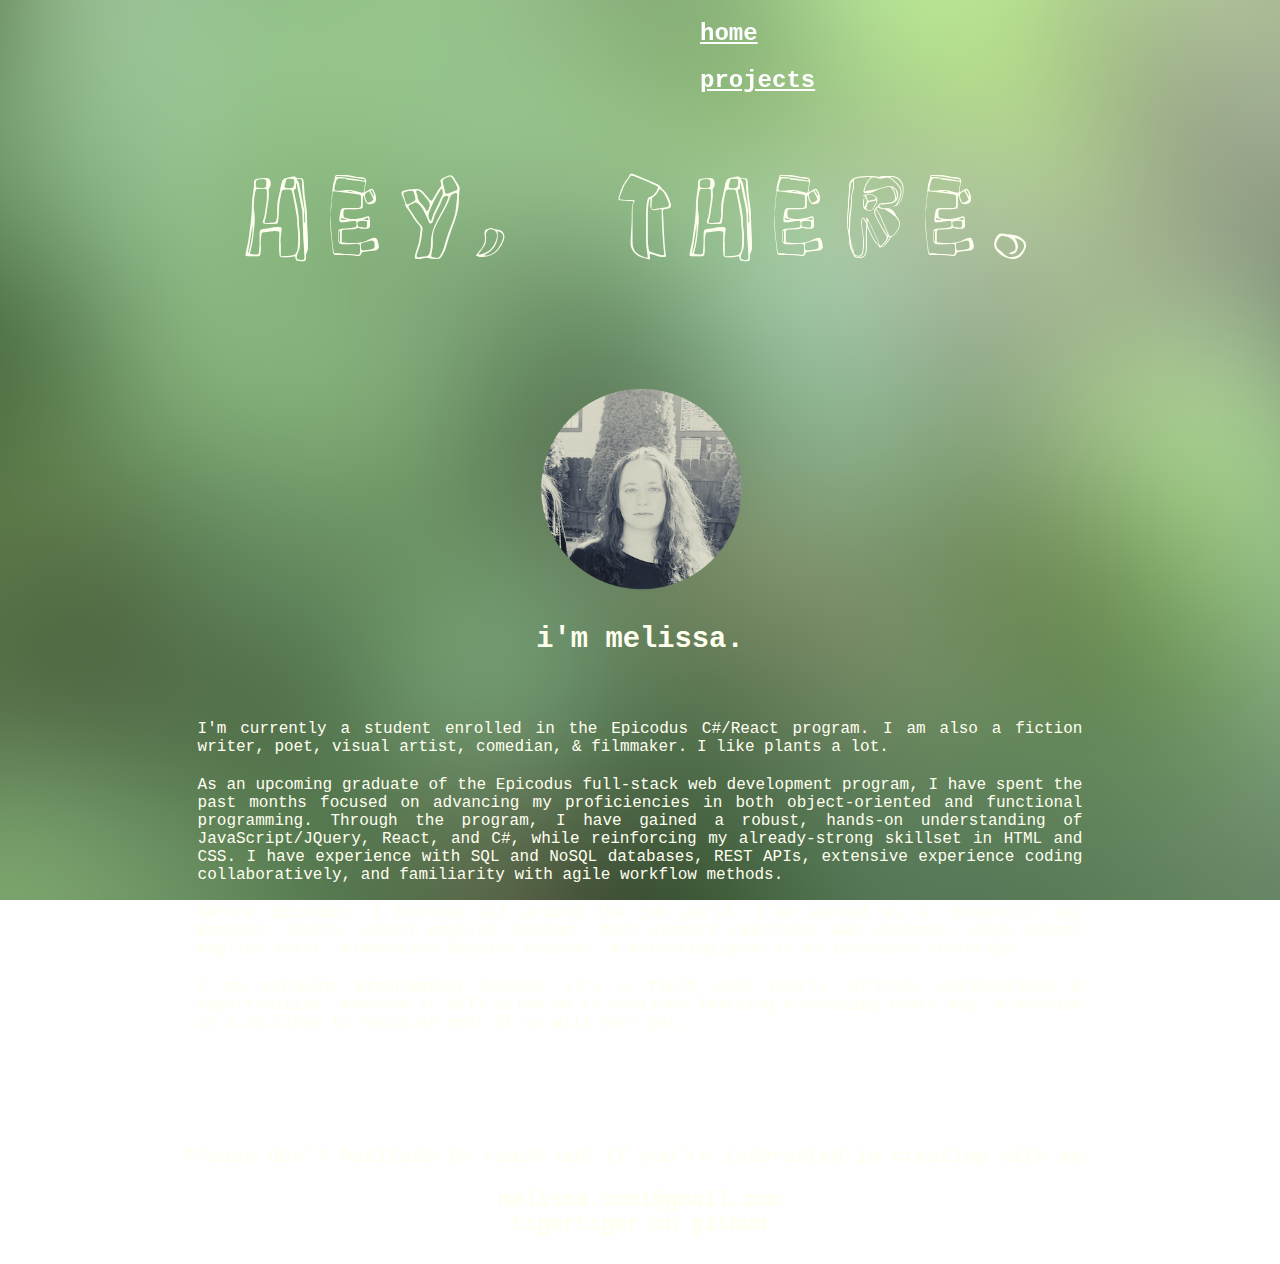
<file: about.html>
<!DOCTYPE html>
<html lang="en-US">

<head>
  <link rel="stylesheet" href="https://cdnjs.cloudflare.com/ajax/libs/animate.css/4.1.1/animate.min.css">
  <link rel="stylesheet" href="https://cdn.jsdelivr.net/npm/bootstrap@4.5.3/dist/css/bootstrap.min.css"
    integrity="sha384-TX8t27EcRE3e/ihU7zmQxVncDAy5uIKz4rEkgIXeMed4M0jlfIDPvg6uqKI2xXr2" crossorigin="anonymous">
  <link rel="stylesheet" href="css/styles.css" type="text/css">
  <title>Portfolio | Melissa Schatz-Miller</title>
  <link rel="shortcut icon" type="img/png" href="img/scmi-icon.png" />
  <meta property="og:image" content="img/melissa-scmi.jpg" />
</head>

<body>
  <div class="nav">
    <div class="navChild"><a href="index.html">Home</a></div>
    <div class="navChild"><a href="projects.html">Projects</a></div>
    <!-- <div class="navChild"><a href="contact.html">Contact</a></div> -->
  </div>
  <div class="container" id="primary">

    <div class="intro">

      <h1>Hey, there.</h1><br />
      <div class="portrait">
        <img title="Melissa Portrait" src="img/melissa-srs.png" onmouseover="this.src='img/melissa-laugh.png'"
          onmouseout="this.src='img/melissa-srs.png'" />
      </div><br />
      <h2>I'm Melissa.</h2>


      <p class="pgraph"><strong></strong> I'm currently a student enrolled in the Epicodus C#/React program. I am also a
        fiction writer, poet, visual artist, comedian, & filmmaker. I like plants a lot.</p>
      <p class="pgraph">As an upcoming graduate of the Epicodus full-stack web development program, I have spent the
        past months focused on advancing my proficiencies in both object-oriented and functional programming. Through
        the program, I have gained a robust, hands-on understanding of JavaScript/JQuery, React, and C#, while
        reinforcing my already-strong skillset in HTML and CSS. I have experience with SQL and NoSQL databases, REST
        APIs, extensive experience coding collaboratively, and familiarity with agile workflow methods.</p>
      <p class="pgraph">Before Epicodus, I bounced all around the job world. I've worked as a: <em>nonprofit ops
          manager, middle school english teacher, tech support rep/fakey web designer, high school english tutor,
          elementary daycare teacher, & marketing goon at an insurance brokerage.</em></p>
      <p class="pgraph">I am pursuing programming because it's a field with nearly infinite applications &
        opportunities, because it will allow me to continue learning & creating every day, & because it’s as close to
        magic as most of us will ever get.</p><br />
    </div>

    <div class="contactIcons">
      <div class="cIcon">
        <a href="https://github.com/tigertiger" target="_blank">
          <img src="img/GitHub-Mark-Light-120px-plus.png" width="50px" alt="GitHub Icon" />
        </a>
      </div>

      <div class="cIcon">
        <a href="https://www.linkedin.com/in/m-schatz-miller/" target="_blank">
          <img src="img/linkedin.png" width="50px" alt="LinkedIn Icon" />
        </a>
      </div>

      <div class="cIcon">
        <a href="mailto:melissa.scmi@gmail.com">
          <img src="img/email-logo.png" width="50px" alt="Email Icon" />
        </a>
      </div>
    </div>
    <div class="intro">
      <p class="pgraphEmph">Please don't hesitate to reach out if you're interested in creating with me.</p>
      <p class="contact"><a href="mailto:melissa.scmi@gmail.com">melissa.scmi@gmail.com</a><br>
        <a href="https://github.com/tigertiger" target="_blank">tigertiger on github</a>
      </p>
    </div>

  </div>
</body>

</html>
</file>
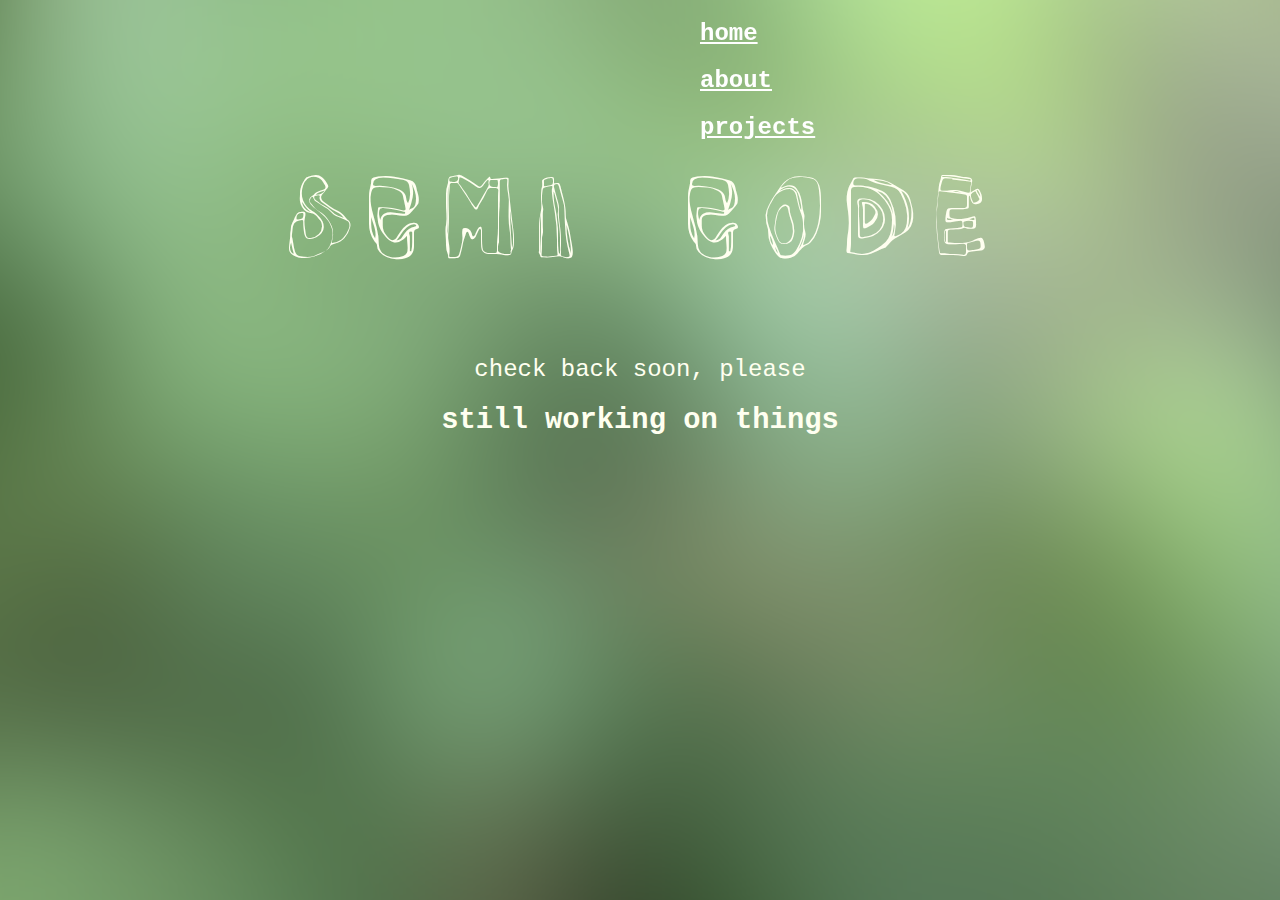
<file: contact.html>
<!DOCTYPE html>
<html lang="en-US">
<head>
  <link rel="stylesheet" href="https://cdnjs.cloudflare.com/ajax/libs/animate.css/4.1.1/animate.min.css">
  <link rel="stylesheet" href="https://cdn.jsdelivr.net/npm/bootstrap@4.5.3/dist/css/bootstrap.min.css" integrity="sha384-TX8t27EcRE3e/ihU7zmQxVncDAy5uIKz4rEkgIXeMed4M0jlfIDPvg6uqKI2xXr2" crossorigin="anonymous">
  <link rel="stylesheet" href="css/styles.css" type="text/css">
  <title>Portfolio | Melissa Schatz-Miller</title>
  <link rel="shortcut icon" type="img/png" href="img/scmi-icon.png"/>
  <meta property="og:image" content="img/melissa-scmi.jpg" />
</head>
<body>
  <div class="nav">
    <div class="navChild"><a href="index.html">Home</a></div>
    <div class="navChild"><a href="about.html">About</a></div>
    <div class="navChild"><a href="projects.html">Projects</a></div>
  </div>
  <div class="container" id="primary">

    <div class="intro">

      <h1>Scmi Code</h1>
      <h3>Check Back Soon, Please</h3>
      <h2>Still Working on Things</h2>

    </div>
  </div>
</body>
</html>
</file>
<file: css/styles.css>
@import url('https://fonts.googleapis.com/css2?family=Rock+3D&display=swap');

body {
  background: url(../img/ladyblur.png) no-repeat center center fixed; 
  -webkit-background-size: cover;
  -moz-background-size: cover;
  -o-background-size: cover;
  background-size: cover;
  background-blend-mode:multiply;
  color: ivory;
  font-family: 'Courier New', Courier, monospace;
}

#homeHeader {
  margin-top:30vh;
}

.intro {
  text-align: center;
  margin:auto;
}

.intro h1 {
  text-transform: uppercase;
  font-weight: 500;
  font-size: 70pt;
  /* line-height:0px; */
  padding:80px 0px 10px 0px;
  box-sizing: border-box;
  animation-duration:2s;
  font-family: 'Rock 3D', cursive;
}

.intro h2 {
  text-transform: lowercase;
  /* line-height: 0px; */
  padding-bottom:40px;
  font-size:1.8em;
  /* font-weight:bold; */
  margin-top:-10px;
}

.intro h3 {
  text-transform: lowercase;
  font-weight: 500;
  line-height:0px;
  font-size:1.5em;
  margin-top:30px;
}

.intro img {
  width:101%;
  margin:auto;
}

.intro2 h1 {
  text-transform: uppercase;
  font-weight: 500;
  font-size: 30pt;
  padding: 2% 0% 2% 1.5%;
  }

.nav {
  position:fixed;
  right:0px;
  top:0px;
  width:600px;
}

.navChild {
  padding:20px 20px 0 20px;
}

.navChild a {
  color:#fff;
  font-size: 18pt;
  text-transform: lowercase;
  font-weight:bold;
}

.navChild a:hover {
  font-size:20pt;
  text-decoration: none;
}

.contactIcons {
  margin:auto;
  display:grid;
  grid-template-columns: auto auto auto;
  grid-gap:0px;
  width:300px;
}

.cIcon {
  margin:auto;
}

.backButton a {
  font-size: 15pt;
  font-weight: bold;
  text-decoration:none;
  color:yellowgreen;
  padding: 0% 0% 0% 5%;
}

.backButton a:hover {
  font-weight: bold;
  text-decoration:underline;
  color:rgb(91, 122, 29);
  padding: 0% 0% 0% 5%;
}

.portrait {
  width:200px;
  margin: 20px auto;
}

.descrip {
  font-size: 9pt;
  line-height:10pt;
}

.descrip2 {
  font-size: 9pt;
  line-height:10pt;
  margin-top:0px;
  width:500px;
}

.highlight {
  background-color: yellowgreen;
  color:#1b191e;
}

.pgraph {
  width:70%;
  margin:auto;
  padding-bottom:20px;
  text-align:justify;
}

.pgraphEmph {
  margin:auto;
  padding-top:20px;
  text-align:center;
  font-style: italic;
  font-size:15pt;
}

.contact {
  width:50%;
  margin:auto;
  padding:20px 0px;
  font-weight: bold;
  font-size:16pt;
}

.contact a {
  text-decoration: none;
  color:ivory;
}

.contact a:hover {
  font-weight:100;
  color:yellowgreen;
}

.buttonHolder {
  margin-left:15%;
  padding: 20px 0px;
}

.button {
  background-color:rgb(171, 207, 193);
  color:#1b191e;
  font-weight:bold;
  padding:15px 22px;
  text-align:center;
  text-decoration:none;
  display:inline-block;
  font-size:18px;
  margin:4px 2px;
  transition-duration: 0.8s;
}

.button:hover {
  background-color:ivory;
  text-decoration: none;
  color:#1b191e;
}

h3 {
  font-size:1.17em;
  font-weight:bolder;
  padding: 20px 0px;
}

.wip {
  float:right;
  margin:40px 20px 0px 0px;
}

.wip h2 {
  animation: hinge;
  animation-duration: 5s;
  font-size:15pt;
}

#projectsHeader {
  margin: 5% auto 2%;
  text-align:center;
}

#projectsHolder {
  width:90%;
  margin:0 auto;
  display:grid;
  grid-gap:30px;
  grid-template-areas:'main';
  text-align:center;
}

.projects {
margin: 0 auto;
}
</file>
